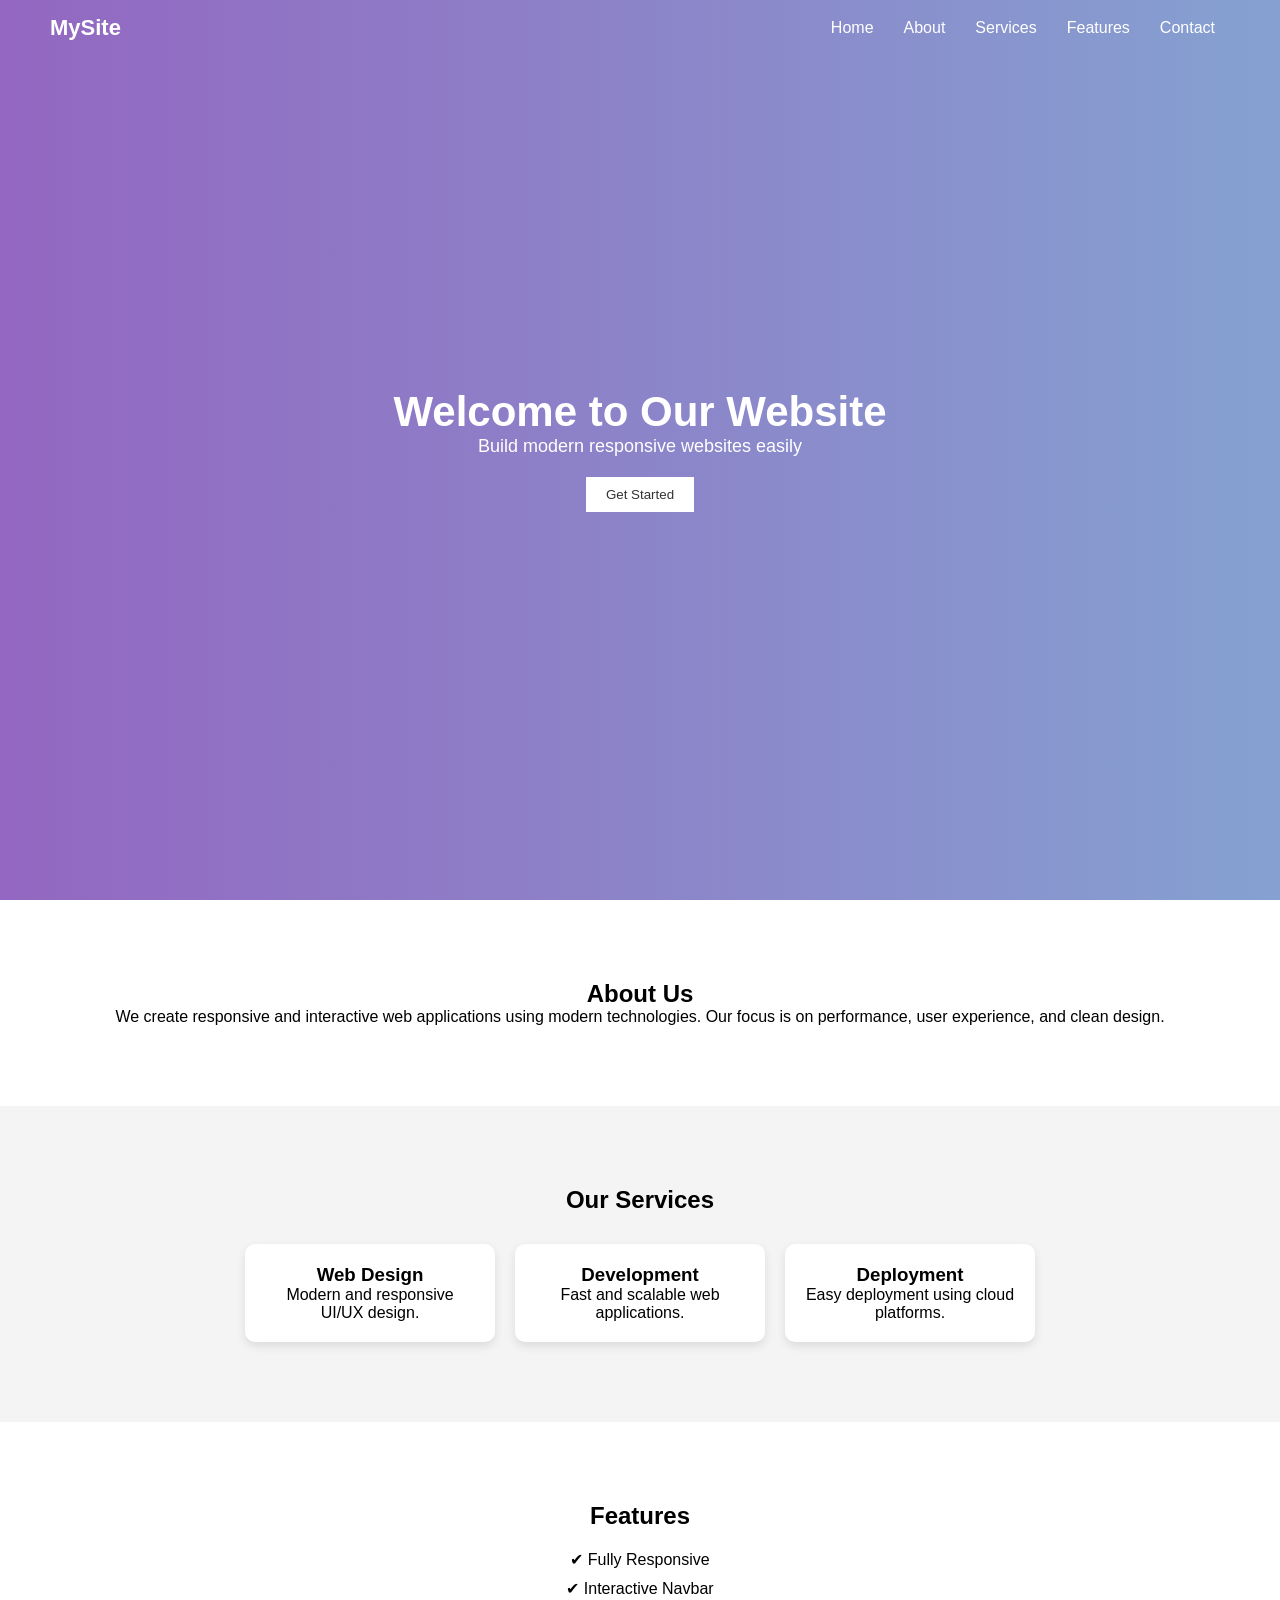
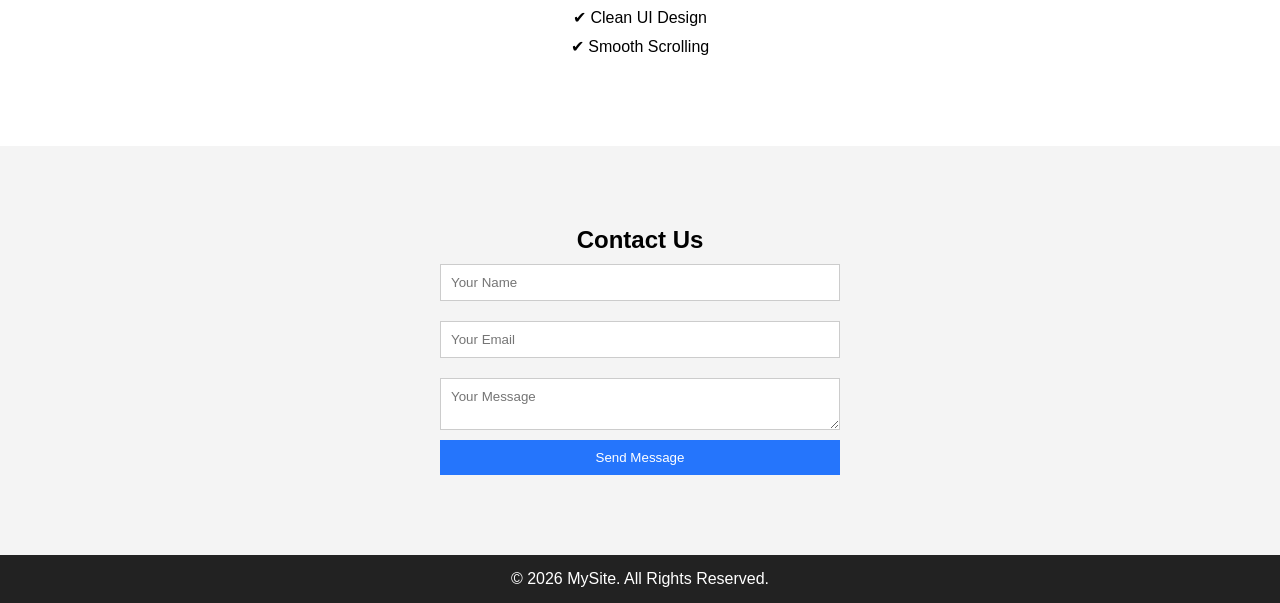
<file: Level1_Task2_LandingPage/index.html>
<!DOCTYPE html>
<html lang="en">
<head>
  <meta charset="UTF-8">
  <title>Responsive Landing Page</title>
  <meta name="viewport" content="width=device-width, initial-scale=1.0">
  <link rel="stylesheet" href="style.css">
</head>
<body>

<nav id="navbar">
  <div class="logo">MySite</div>
  <ul>
    <li><a href="#home">Home</a></li>
    <li><a href="#about">About</a></li>
    <li><a href="#services">Services</a></li>
    <li><a href="#features">Features</a></li>
    <li><a href="#contact">Contact</a></li>
  </ul>
</nav>

<section id="home" class="hero">
  <h1>Welcome to Our Website</h1>
  <p>Build modern responsive websites easily</p>
  <button>Get Started</button>
</section>

<section id="about" class="section">
  <h2>About Us</h2>
  <p>
    We create responsive and interactive web applications using modern technologies.
    Our focus is on performance, user experience, and clean design.
  </p>
</section>

<section id="services" class="section gray">
  <h2>Our Services</h2>
  <div class="cards">
    <div class="card">
      <h3>Web Design</h3>
      <p>Modern and responsive UI/UX design.</p>
    </div>
    <div class="card">
      <h3>Development</h3>
      <p>Fast and scalable web applications.</p>
    </div>
    <div class="card">
      <h3>Deployment</h3>
      <p>Easy deployment using cloud platforms.</p>
    </div>
  </div>
</section>

<section id="features" class="section">
  <h2>Features</h2>
  <ul class="features">
    <li>✔ Fully Responsive</li>
    <li>✔ Interactive Navbar</li>
    <li>✔ Clean UI Design</li>
    <li>✔ Smooth Scrolling</li>
  </ul>
</section>

<section id="contact" class="section gray">
  <h2>Contact Us</h2>
  <form>
    <input type="text" placeholder="Your Name" required>
    <input type="email" placeholder="Your Email" required>
    <textarea placeholder="Your Message"></textarea>
    <button type="submit">Send Message</button>
  </form>
</section>

<footer>
  <p>© 2026 MySite. All Rights Reserved.</p>
</footer>

<script src="script.js"></script>
</body>
</html>
</file>
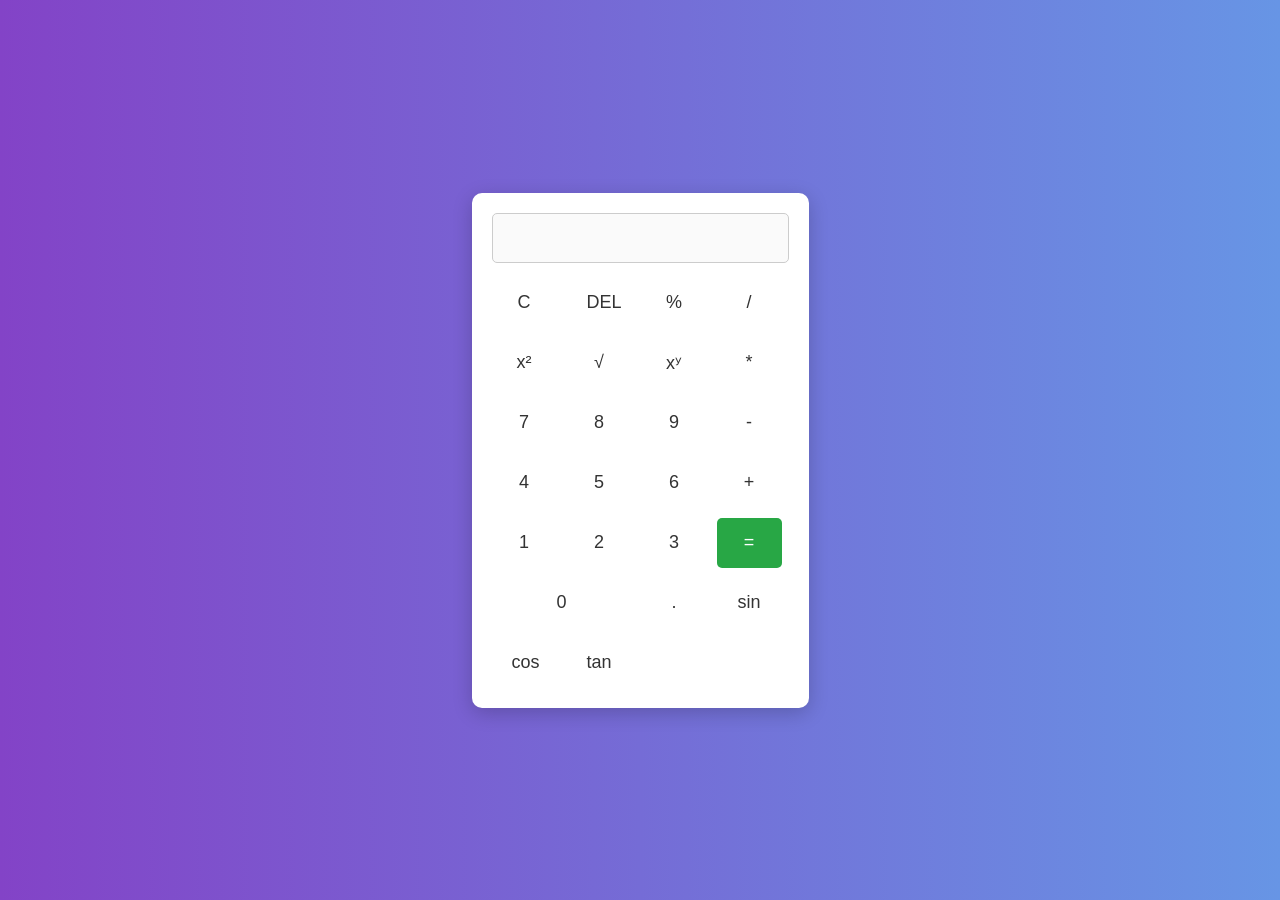
<file: Level1_Task3_Calculator/index.html>
<!DOCTYPE html>
<html lang="en">
<head>
  <meta charset="UTF-8">
  <title>Calculator</title>
  <meta name="viewport" content="width=device-width, initial-scale=1.0">
  <link rel="stylesheet" href="style.css">
</head>
<body>
<div class="calculator">
  <input type="text" id="display" disabled>

  <div class="buttons">
    <button onclick="clearDisplay()">C</button>
    <button onclick="deleteLast()">DEL</button>
    <button onclick="append('%')">%</button>
    <button onclick="append('/')">/</button>

    <button onclick="square()">x²</button>
    <button onclick="sqrt()">√</button>
    <button onclick="append('**')">xʸ</button>
    <button onclick="append('*')">*</button>

    <button onclick="append('7')">7</button>
    <button onclick="append('8')">8</button>
    <button onclick="append('9')">9</button>
    <button onclick="append('-')">-</button>

    <button onclick="append('4')">4</button>
    <button onclick="append('5')">5</button>
    <button onclick="append('6')">6</button>
    <button onclick="append('+')">+</button>

    <button onclick="append('1')">1</button>
    <button onclick="append('2')">2</button>
    <button onclick="append('3')">3</button>
    <button onclick="calculate()" class="equal">=</button>

    <button onclick="append('0')" class="zero">0</button>
    <button onclick="append('.')">.</button>

    <button onclick="sin()">sin</button>
    <button onclick="cos()">cos</button>
    <button onclick="tan()">tan</button>
  </div>
</div>
</div>
<script src="script.js"></script>
</body>
</html>
</file>
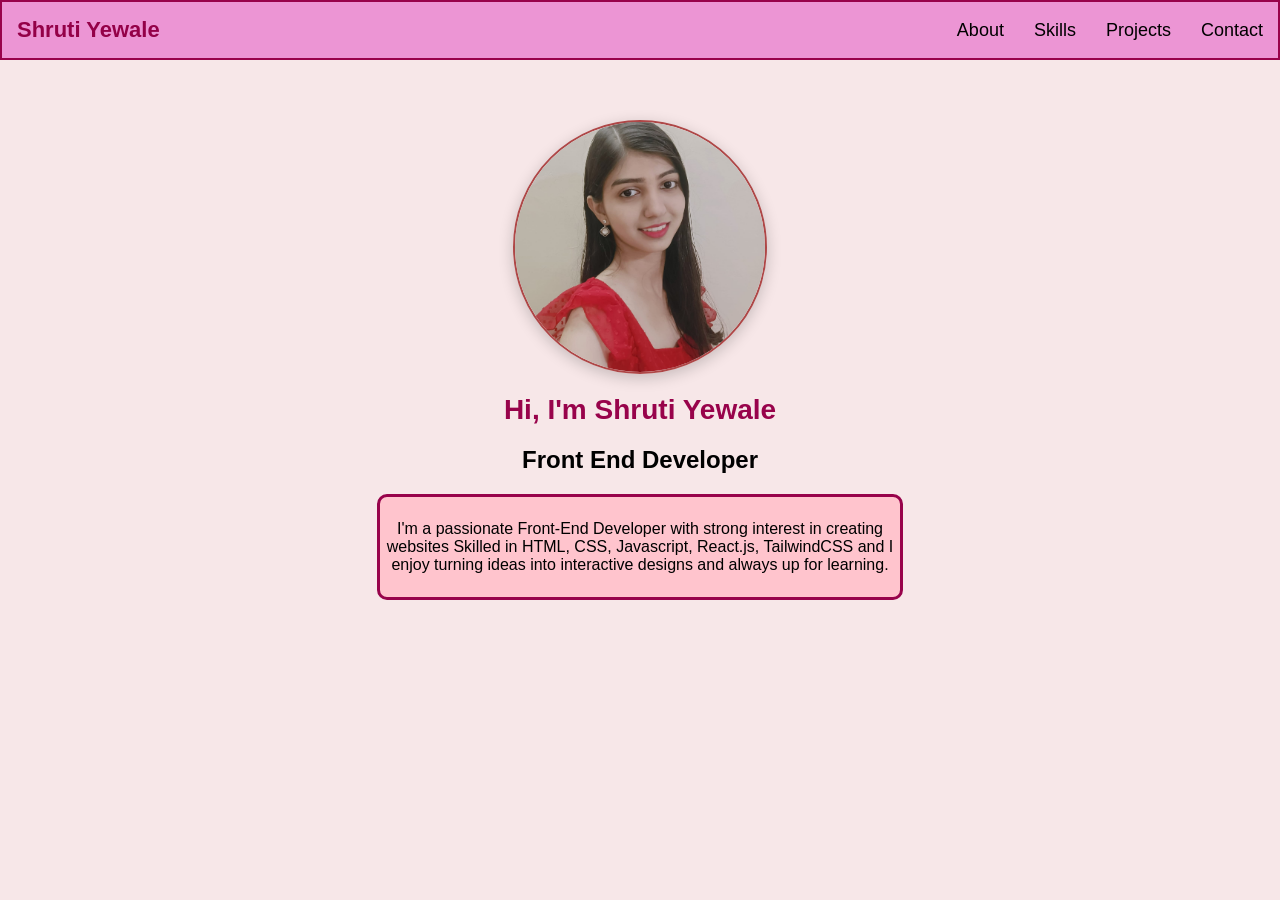
<file: Level1_Task1_Portfolio/portfolioweb-main/index.html>
<!DOCTYPE html>
<html lang="en">

<head>
  <meta charset="UTF-8">
  <meta name="viewport" content="width=device-width, initial-scale=1.0">
  <title>My Portfolio</title>
  <style>
    body {
      margin: 0;
      font-family: Arial, sans-serif;
      background-color: rgb(247, 231, 232);
    }

    .menu {
      display: flex;
      justify-content: space-between;
      align-items: center;
      padding: 15px;
      background-color: #ec95d4;
      border: 2px solid rgb(152, 3, 75);
      flex-wrap: wrap;
    }

    .name {
      font-size: 22px;
      font-weight: bold;
      color: rgb(148, 1, 72);
    }

    .links {
      display: flex;
      gap: 30px;
      flex-wrap: wrap;
    }

    .links a {
      text-decoration: none;
      color: black;
      font-size: 18px;
    }

    .links a:hover {
      color: blue;
    }

    .photo {
      display: flex;
      justify-content: center;
      margin-top: 60px;
    }

    .photo img {
      width: 250px;
      height: 250px;
      border-radius: 50%;
      object-fit: cover;
      box-shadow: 0 4px 15px rgba(0, 0, 0, 0.2);
      border: 2px solid rgb(174, 71, 71);
    }

    .headline {
      text-align: center;
      margin-top: 20px;
      font-size: 28px;
      font-weight: bold;
      color: rgb(152, 3, 75);
    }

    .headline2 {
      text-align: center;
    }

    .para-wrap {
      opacity: 0;
      animation: fadeIn 1s ease forwards;
    }

    .para-main {
      background: rgb(255, 196, 205);
      width: 520px;
      height: 100px;
      display: flex;
      justify-content: center;
      align-items: center;
      margin: 20px auto;
      text-align: center;
      border: 3px solid rgb(152, 3, 75);
      border-radius: 10px;

      transition: transform 0.3s ease; 
    }

    .para-main:hover {
      transform: translateY(-5px);
    }

    @media (max-width: 768px) {
      .menu {
        flex-direction: column;
        align-items: center;
      }

      .links {
        justify-content: center;
        gap: 15px;
        margin-top: 10px;
      }

      .para-main {
        max-width: 95%;
      }
    }

    @media (max-width: 480px) {
      .links {
        flex-direction: column;
        align-items: center;
        gap: 10px;
      }

      .para-main {
        max-width: 90%;
      }
    }

    @keyframes fadeIn {
      from {
        opacity: 0;
        transform: translateY(20px);
      }

      to {
        opacity: 1;
        transform: translateY(0);
      }
    }

    .fade-in {
      opacity: 0;
      animation: fadeIn 1s ease forwards;
    }

    .delay1 {
      animation-delay: 0.3s;
    }

    .delay2 {
      animation-delay: 0.6s;
    }

    .delay3 {
      animation-delay: 0.9s;
    }

    .delay4 {
      animation-delay: 1.2s;
    }

    .delay5 {
      animation-delay: 1.5s;
    }
  </style>
</head>

<body>
  <div class="menu fade-in delay1">
    <div class="name">Shruti Yewale</div>
    <div class="links">
      <a href="index.html">About</a>
      <a href="skills.html">Skills</a>
      <a href="project.html">Projects</a>
      <a href="contact.html">Contact</a>
    </div>
  </div>

  <div class="photo fade-in delay2">
    <img src="photo img.jpg" alt="Profile Photo">
  </div>
  <h1 class="headline fade-in delay3">Hi, I'm Shruti Yewale</h1>
  <h2 class="headline2 fade-in delay4">Front End Developer</h2>

  <div class="para-wrap fade-in delay5">
    <div class="para-main">
      <p>I'm a passionate Front-End Developer with strong interest in creating websites Skilled in HTML, CSS,
        Javascript, React.js, TailwindCSS and I enjoy turning ideas into interactive designs and always up for
        learning.</p>
    </div>
  </div>
</body>

</html>
</file>
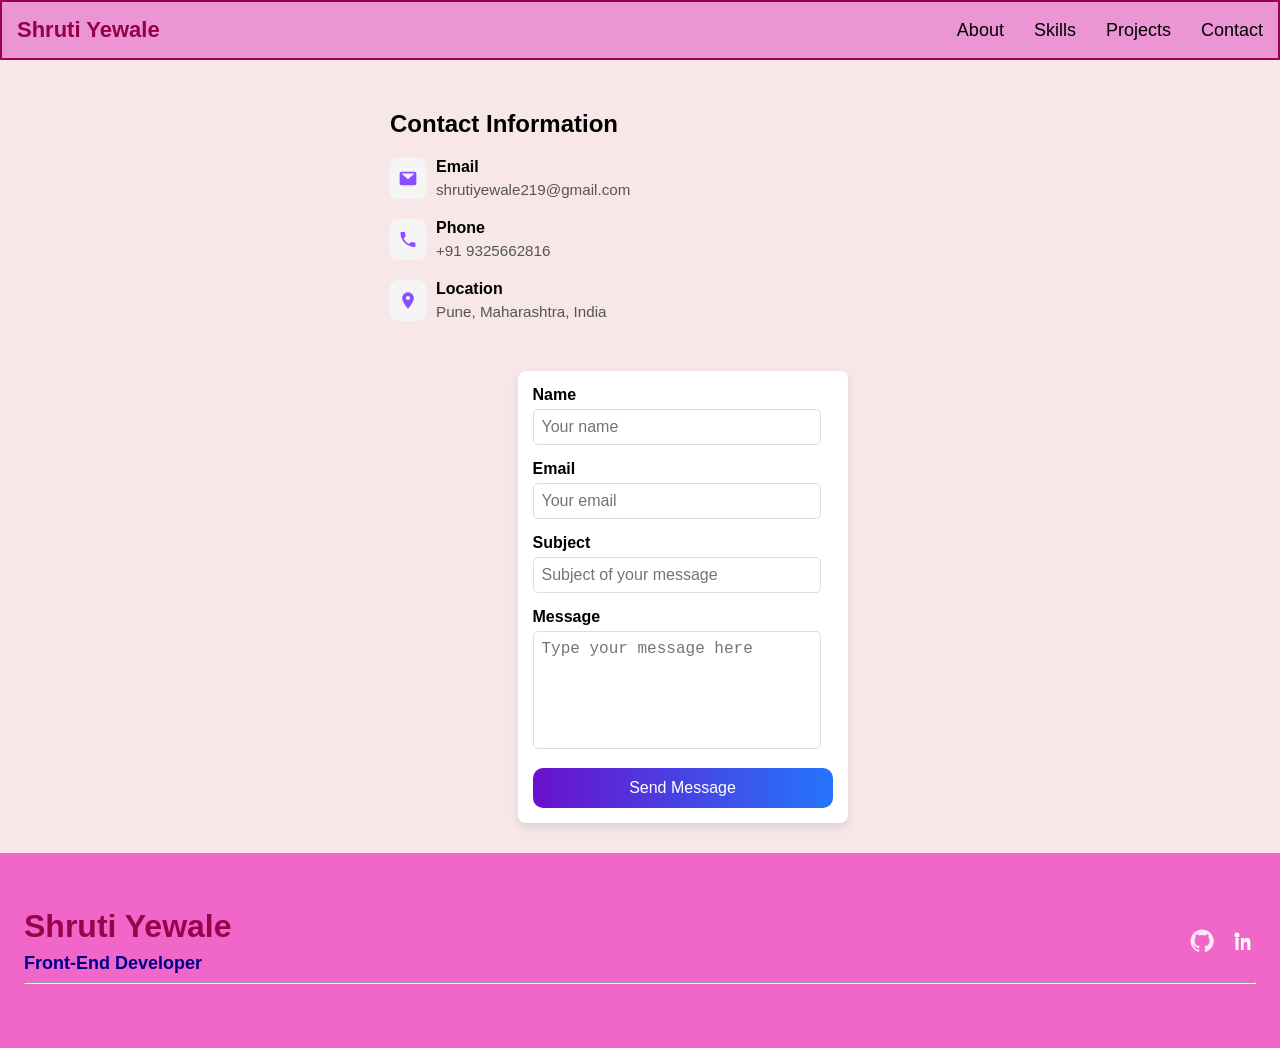
<file: Level1_Task1_Portfolio/portfolioweb-main/contact.html>
<!DOCTYPE html>
<html lang="en">

<head>
  <meta charset="UTF-8">
  <meta name="viewport" content="width=device-width, initial-scale=1.0">
  <title>Contact Information</title>
  <style>
    body {
      font-family: Arial, sans-serif;
      background-color: rgb(247, 231, 232);
      margin: 0;
    }

    #menu {
      display: flex;
      justify-content: space-between;
      align-items: center;
      padding: 15px;
      background-color: #ec95d4;
      border: 2px solid rgb(152, 3, 75);
    }

    #name {
      font-size: 22px;
      font-weight: bold;
      color: rgb(148, 1, 72);
    }

    #email-under-name {
      font-size: 14px;
      color: #333;
    }

    #name-email {
      font-size: 14px;
      font-weight: normal;
      color: #333;
    }

    #links {
      display: flex;
      gap: 30px;
    }

    #links a {
      text-decoration: none;
      color: black;
      font-size: 18px;
    }

    #links a:hover {
      color: blue;
    }

    #name-section {
      display: flex;
      flex-direction: column;
      line-height: 1.2;
    }

    #menu-email {
      font-size: 14px;
      color: #333;
    }

    #contact-section {
      max-width: 500px;
      margin: 50px auto;
      margin-right: 390px;
    }

    #email-item,
    #phone-item,
    #location-item {
      display: flex;
      align-items: center;
      margin-bottom: 20px;
    }

    #email-icon,
    #phone-icon,
    #location-icon {
      background-color: #f5f5f5;
      padding: 8px;
      border-radius: 8px;
      margin-right: 10px;
      display: flex;
      align-items: center;
      justify-content: center;
    }

    #email-icon svg,
    #phone-icon svg,
    #location-icon svg {
      width: 20px;
      height: 25px;
      fill: #8a4dff;
    }

    #email-details,
    #phone-details,
    #location-details {
      display: flex;
      flex-direction: column;
    }

    #email-label,
    #phone-label,
    #location-label {
      font-size: 1em;
      font-weight: bold;
      margin-bottom: 5px;
    }

    #email-text,
    #phone-text,
    #location-text {
      font-size: 0.95em;
      color: #555;
    }

    #contact-form {
      background: #fff;
      padding: 15px;
      border-radius: 8px;
      box-shadow: 0 4px 8px rgba(0, 0, 0, 0.1);
      width: 300px;
      margin-right: -85px;
    }

    #form-group {
      margin-bottom: 15px;
    }

    #form-label {
      display: block;
      font-weight: bold;
      margin-bottom: 5px;
    }

    #form-input,
    #form-textarea {
      width: 90%;
      padding: 8px;
      border: 1px solid #ddd;
      border-radius: 5px;
      font-size: 1rem;
    }

    #form-textarea {
      height: 100px;
      resize: none;
    }

    #form-row div {
      flex: 1;
    }

    #form-button {
      width: 100%;
      background: linear-gradient(to right, #6a11cb, #2575fc);
      color: white;
      height: 40px;
      border-radius: 10px;
      font-size: medium;
      border: #6a11cb;
    }

    #contact-section-form {
      display: flex;
      justify-content: center;
    }

    .wrap {
      max-width: 1500px;
      margin: 0 auto;
      padding: 56px 24px;
      background-color: #f067c9;
    }

    header {
      display: flex;
      align-items: center;
      justify-content: space-between;
      gap: 100px;
    }

    .title {
      line-height: 1.1;
    }

    .name {
      margin: 0 0 10px;
      color: rgb(152, 3, 75);
    }

    .tagline {
      margin: 0;
      color: darkblue;
      font-weight: bold;
      font-size: large;
    }

    .icons {
      display: flex;
      gap: 18px;
      align-items: center;
      flex-shrink: 0;
    }

    .icons a {
      display: inline-flex;
      align-items: center;
      gap: 6px;
      text-decoration: none;
      opacity: .85;
      color: rgb(165, 39, 39);
    }

    .icons a:hover {
      transform: scale(1.1);
      opacity: 1;
    }

    .icons img {
      width: 28px;
      height: 28px;
      border-radius: 50%;
    }

    form {
      margin-bottom: 30px;
    }

    .icons svg {
      fill: rgb(255, 255, 255);
    }

    .icons svg:hover {
      fill: #000;
    }

    @media (max-width: 768px) {
      #menu {
        flex-direction: column;
        align-items: flex-start;
      }

      #links {
        flex-direction: column;
        gap: 10px;
        margin-top: 10px;
      }

      #contact-section {
        margin: 20px auto;
        padding: 0 10px;
        max-width: 100%;
      }

      #contact-form {
        width: 100%;
        margin: 20px auto;
      }

      header {
        flex-direction: column;
        gap: 20px;
        text-align: center;
      }

      .icons {
        justify-content: center;
      }
    }

    @media (max-width: 480px) {
      #name {
        font-size: 18px;
      }

      #links a {
        font-size: 16px;
      }

      #form-input,
      #form-textarea {
        width: 100%;
      }
    }

    @keyframes fadeIn {
      from {
        opacity: 0;
        transform: translateY(20px);
      }

      to {
        opacity: 1;
        transform: translateY(0);
      }
    }

    .fade-in {
      opacity: 0;
      animation: fadeIn 1s ease forwards;
    }

    .delay1 {
      animation-delay: 0.3s;
    }

    .delay2 {
      animation-delay: 0.6s;
    }

    .delay3 {
      animation-delay: 0.9s;
    }

    .delay4 {
      animation-delay: 1.2s;
    }

    .delay5 {
      animation-delay: 1.5s;
    }

    .delay6 {
      animation-delay: 1.8s;
    }

    .delay7 {
      animation-delay: 2.1s;
    }
  </style>
</head>

<body>
  <div id="menu">
    <div id="name">Shruti Yewale</div>
    <div id="links">
      <a href="index.html">About</a>
      <a href="skills.html">Skills</a>
      <a href="project.html">Projects</a>
      <a href="contact.html">Contact</a>
    </div>
  </div>

  <div id="contact-section">
    <h2 id="contact-heading" class="fade-in delay1">Contact Information</h2>

    <div id="email-item" class="fade-in delay2">
      <div id="email-icon">
        <svg xmlns="http://www.w3.org/2000/svg" viewBox="0 0 24 24">
          <path
            d="M20 4H4a2 2 0 0 0-2 2v12a2 2 0 0 0 2 2h16a2 2 0 0 0 2-2V6a2 2 0 0 0-2-2zm0 2v.01L12 13 4 6.01V6h16z" />
        </svg>
      </div>
      <div id="email-details">
        <strong id="email-label">Email</strong>
        <span id="email-text">shrutiyewale219@gmail.com</span>
      </div>
    </div>

    <div id="phone-item" class="fade-in delay3">
      <div id="phone-icon">
        <svg xmlns="http://www.w3.org/2000/svg" viewBox="0 0 24 24">
          <path
            d="M6.6 10.8a15.05 15.05 0 0 0 6.6 6.6l2.2-2.2a1 1 0 0 1 1-.24 11.36 11.36 0 0 0 3.56.56 1 1 0 0 1 1 1V20a1 1 0 0 1-1 1A17 17 0 0 1 3 4a1 1 0 0 1 1-1h3.5a1 1 0 0 1 1 1c0 1.21.19 2.39.56 3.56a1 1 0 0 1-.24 1l-2.22 2.24z" />
        </svg>
      </div>
      <div id="phone-details">
        <strong id="phone-label">Phone</strong>
        <span id="phone-text">+91 9325662816</span>
      </div>
    </div>

    <div id="location-item" class="fade-in delay4">
      <div id="location-icon">
        <svg xmlns="http://www.w3.org/2000/svg" viewBox="0 0 24 24">
          <path
            d="M12 2a7 7 0 0 0-7 7c0 5.25 7 13 7 13s7-7.75 7-13a7 7 0 0 0-7-7zm0 9.5a2.5 2.5 0 1 1 0-5 2.5 2.5 0 0 1 0 5z" />
        </svg>
      </div>
      <div id="location-details">
        <strong id="location-label">Location</strong>
        <span id="location-text">Pune, Maharashtra, India</span>
      </div>
    </div>
  </div>

  <section id="contact-section-form" class="fade-in delay5">
    <form id="contact-form" class="fade-in delay6">
      <div id="form-row">
        <div id="form-group">
          <label id="form-label">Name</label>
          <input type="text" id="form-input" placeholder="Your name">
        </div>
        <div id="form-group">
          <label id="form-label">Email</label>
          <input type="email" id="form-input" placeholder="Your email">
        </div>
      </div>

      <div id="form-group">
        <label id="form-label">Subject</label>
        <input type="text" id="form-input" placeholder="Subject of your message">
      </div>

      <div id="form-group">
        <label id="form-label">Message</label>
        <textarea id="form-textarea" placeholder="Type your message here"></textarea>
      </div>

      <button type="submit" id="form-button">Send Message</button>
    </form>
  </section>
  </div>
  <div class="wrap fade-in delay7">
    <header>
      <div class="title">
        <h1 class="name">Shruti Yewale</h1>
        <p class="tagline">Front-End Developer</p>
      </div>


      <nav class="icons">

        <a href="https://github.com/">

          <svg xmlns="http://www.w3.org/2000/svg" viewBox="0 0 24 24" fill="#A7B0BE" width="24" height="24">
            <path
              d="M12 .5a11.5 11.5 0 0 0-3.64 22.41c.58.11.79-.25.79-.56v-2.02c-3.22.7-3.9-1.4-3.9-1.4-.52-1.32-1.28-1.67-1.28-1.67-1.05-.72.08-.7.08-.7 1.16.08 1.77 1.2 1.77 1.2 1.03 1.77 2.71 1.26 3.37.96.1-.75.4-1.26.73-1.55-2.57-.29-5.27-1.29-5.27-5.74 0-1.27.46-2.31 1.2-3.12-.12-.29-.52-1.47.11-3.06 0 0 .98-.31 3.21 1.19a11.1 11.1 0 0 1 5.85 0c2.23-1.5 3.2-1.19 3.2-1.19.63 1.59.23 2.77.12 3.06.75.81 1.2 1.85 1.2 3.12 0 4.46-2.71 5.44-5.29 5.73.41.35.78 1.04.78 2.1v3.11c0 .31.21.68.8.56A11.5 11.5 0 0 0 12 .5z" />
          </svg>
        </a>

        <svg xmlns="http://www.w3.org/2000/svg" viewBox="0 0 24 24" fill="#A7B0BE" width="24" height="24">
          <path
            d="M4.98 3.5a2.5 2.5 0 1 1 0 5.001 2.5 2.5 0 0 1 0-5zM3.5 9h3v12h-3zM9 9h2.9v1.64h.04c.4-.74 1.37-1.52 2.83-1.52 3.03 0 3.6 1.99 3.6 4.58V21H15.4v-5.35c0-1.28-.02-2.93-1.78-2.93-1.78 0-2.06 1.39-2.06 2.83V21H9z" />
        </svg>
        </a>
      </nav>
    </header>
    <hr>
  </div>
  <script>
    const name = document.getElementById("form-input");
    const email = document.getElementById("form-input");
    const subject = document.getElementById("form-input");
    const formbutton = document.getElementById("form-button");
    const message = document.getElementById("form-textarea");

    document.getElementById("contact-form").addEventListener("submit", (e) => {
      e.preventDefault();

      const name = document.getElementById("form-input").value;
      const email = document.getElementById("form-input").value;
      const subject = document.getElementById("form-input").value;
      const message = document.getElementById("form-textarea").value;

      if (!name || !email || !subject || !message) {
        alert("Please fill the fields");
      } else {
        alert("Form submitted succesfully!");
      }
    });
  </script>



</body>

</html>
</file>
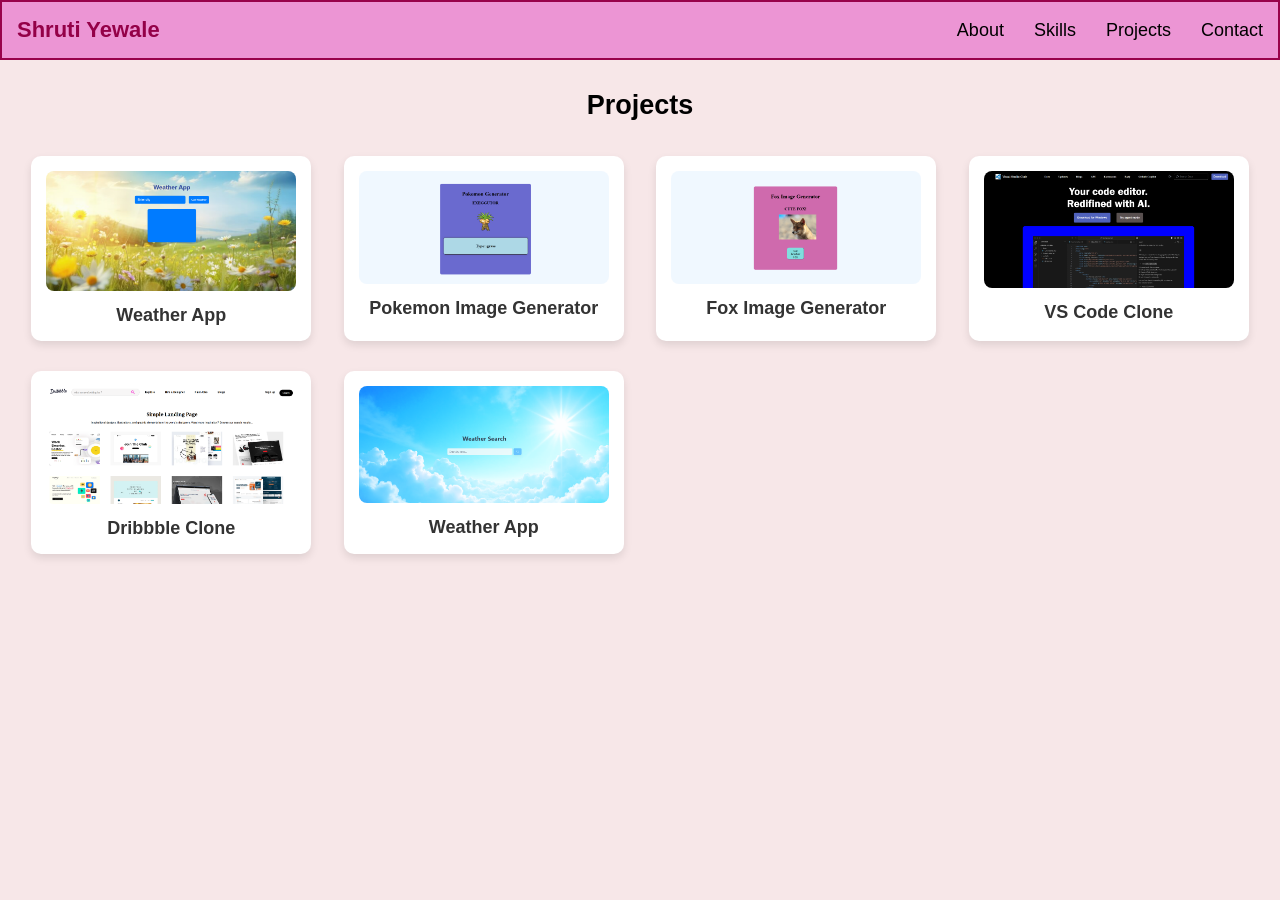
<file: Level1_Task1_Portfolio/portfolioweb-main/project.html>
<!DOCTYPE html>
<html lang="en">

<head>
  <meta charset="UTF-8">
  <meta name="viewport" content="width=device-width, initial-scale=1.0">
  <title>Projects</title>
  <style>
    body {
      font-family: Arial, sans-serif;
      margin: 0;
      background-color: rgb(247, 231, 232);
    }

    .menu {
      display: flex;
      justify-content: space-between;
      align-items: center;
      padding: 15px;
      background-color: #ec95d4;
      border: 2px solid rgb(152, 3, 75);
      flex-wrap: wrap;
    }

    .name {
      font-size: 22px;
      font-weight: bold;
      color: rgb(148, 1, 72);
    }

    .links {
      display: flex;
      gap: 30px;
      flex-wrap: wrap;
    }

    .links a {
      text-decoration: none;
      color: black;
      font-size: 18px;
    }

    .links a:hover {
      color: blue;
    }

    #heading {
      text-align: center;
      margin: 30px 0;
      font-size: large;
    }

    .projects-container {
      display: grid;
      grid-template-columns: repeat(4, 1fr);
      gap: 20px;
      justify-items: center;
      margin: 20px;
      padding: 5px;
    }

    .card {
      background: white;
      border-radius: 10px;
      padding: 15px;
      box-shadow: 0 4px 8px rgba(0, 0, 0, 0.1);
      width: 100%;
      max-width: 250px;
      text-align: center;
      transition: transform 0.3s;

    }

    .card:hover {
      transform: translateY(-5px);
    }

    .card img {
      width: 100%;
      border-radius: 8px;
    }

    .card h2 {
      margin: 10px 0 0 0;
      font-size: 18px;
      color: #333;
    }

    @media (max-width: 1024px) {
      .projects-container {
        grid-template-columns: repeat(2, 1fr);
      }
    }

    @media (max-width: 600px) {
      .menu {
        flex-direction: column;
        text-align: center;
      }

      .links {
        flex-direction: column;
        gap: 10px;
        margin-top: 10px;
      }

      .projects-container {
        grid-template-columns: 1fr;
      }
    }

    @keyframes fadeIn {
      from {
        opacity: 0;
        transform: translateY(20px);
      }

      to {
        opacity: 1;
        transform: translateY(0);
      }
    }

    .fade-in {
      opacity: 0;
      animation: fadeIn 1s ease forwards;
    }

    .delay1 {
      animation-delay: 0.3s;
    }

    .delay2 {
      animation-delay: 0.6s;
    }

    .delay3 {
      animation-delay: 0.9s;
    }

    .delay4 {
      animation-delay: 1.2s;
    }

    .delay5 {
      animation-delay: 1.5s;
    }

    .delay6 {
      animation-delay: 1.8s;
    }

    .delay7 {
      animation-delay: 2.1s
    }

    .delay8 {
      animation-delay: 2.4s;
    }
  </style>
</head>

<body>

  <div class="menu fade-in delay1">
    <div class="name">Shruti Yewale</div>
    <div class="links">
      <a href="index.html">About</a>
      <a href="skills.html">Skills</a>
      <a href="project.html">Projects</a>
      <a href="contact.html">Contact</a>
    </div>
  </div>

  <div id="heading" class="fade-in delay2">
    <h2>Projects</h2>
  </div>

  <div class="projects-container">
    <div class="card fade-in delay3">
      <a href="https://shruti388.github.io/weather-final-boss/">
        <img src="project1.png" alt="Weather App">
      </a>
      <h2>Weather App</h2>
    </div>

    <div class="card fade-in delay4">
      <a href="https://shruti388.github.io/pokemon-Image-Generator/">
        <img src="project2.png" alt="Pokémon Image Generator">
      </a>
      <h2>Pokemon Image Generator</h2>
    </div>

    <div class="card fade-in delay5">
      <a href="https://shruti388.github.io/Fox-Image-generator/">
        <img src="project3.png" alt="Fox Image Generator">
      </a>
      <h2>Fox Image Generator</h2>
    </div>

    <div class="card fade-in delay6">
      <a href=" https://shruti388.github.io/vsFinalBoss/">
        <img src="project4.png" alt="VS Code Clone">
      </a>
      <h2>VS Code Clone</h2>
    </div>
  </div>

  <div class="projects-container">
    <div class="card fade-in delay7">
      <a href="https://shruti388.github.io/dribblefinal/">
        <img src="project5.png" alt="Dribbble Clone">
      </a>
      <h2>Dribbble Clone</h2>
    </div>

    <div class="card fade-in delay8">
      <a href="https://weatherappbyshrutiyewale.netlify.app/">
        <img src="project6.png" alt="Weather App">
      </a>
      <h2>Weather App</h2>
    </div>
  </div>

</body>

</html>
</file>
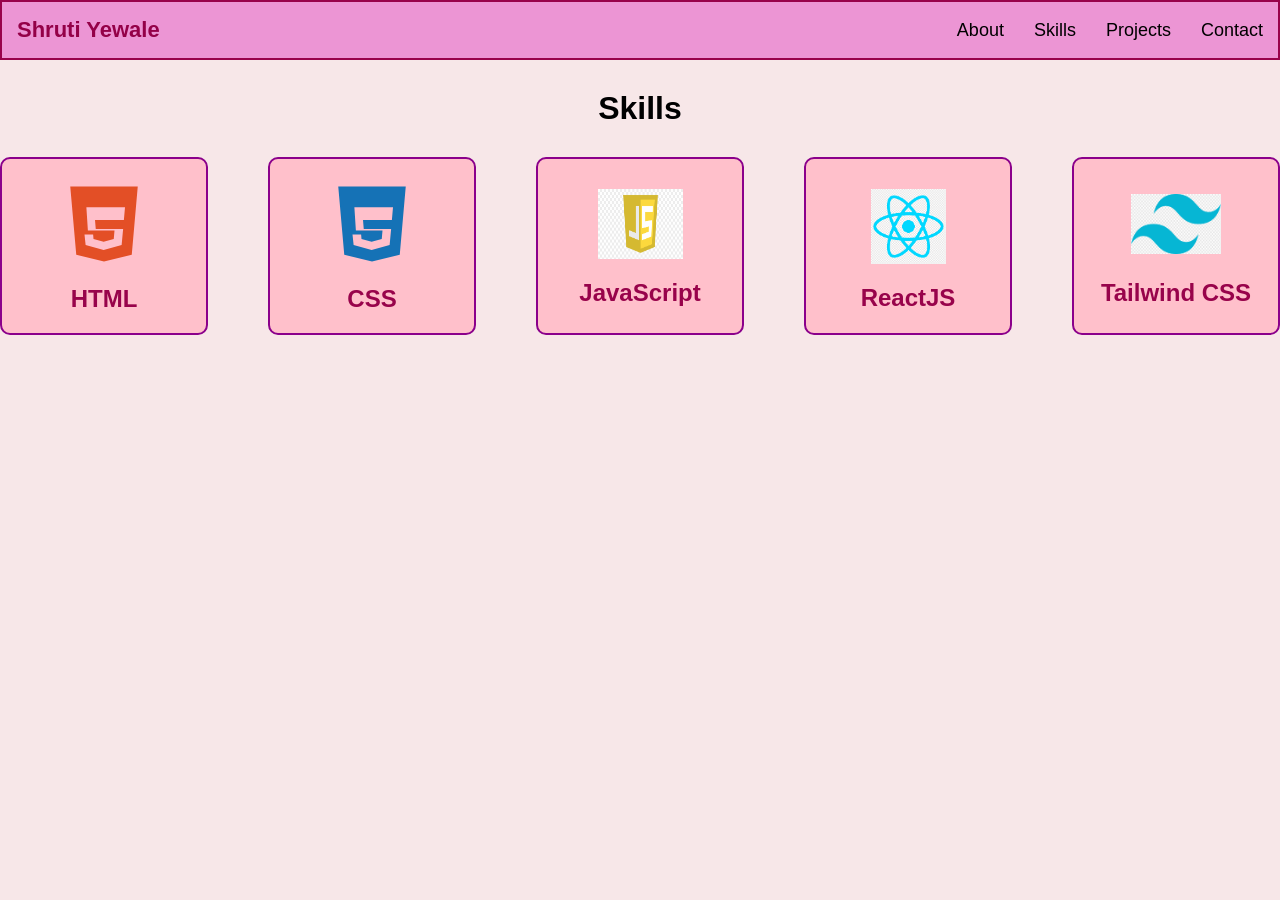
<file: Level1_Task1_Portfolio/portfolioweb-main/skills.html>
<!DOCTYPE html>
<html lang="en">

<head>
  <meta charset="UTF-8">
  <meta name="viewport" content="width=device-width, initial-scale=1.0">
  <title>Skills</title>
  <style>
    body {
      font-family: Arial, sans-serif;
      margin: 0;
      background-color: rgb(247, 231, 232);
    }

    .menu {
      display: flex;
      justify-content: space-between;
      align-items: center;
      padding: 15px;
      background-color: #ec95d4;
      border: 2px solid rgb(152, 3, 75);
    }

    .name {
      font-size: 22px;
      font-weight: bold;
      color: rgb(148, 1, 72);
    }

    .links {
      display: flex;
      gap: 30px;
    }

    .links a {
      text-decoration: none;
      color: black;
      font-size: 18px;
    }

    .links a:hover {
      color: blue;
    }

    #skill {
      text-align: center;
      margin: 30px 0;
    }

    .skills-row {
      display: flex;
      justify-content: center;
      gap: 60px;
      flex-wrap: nowrap;
    }

    .card {
      background: pink;
      padding: 20px;
      text-align: center;
      border: 2px solid darkmagenta;
      border-radius: 10px;
      width: 180px;
      transition: transform 0.2s;
    }

    .card img,
    .card svg {
      width: 90px;
      height: 90px;
      margin-bottom: 12px;
    }

    .card h2 {
      margin: 0;
      font-size: x-large;
      color: rgb(152, 3, 75);
    }

    .card:hover {
      transform: translateY(-5px);
    }

    .card img {
      display: block;
      margin: 0 auto 10px auto;
      width: 75px;
      height: 75px;
      padding: 10px;
    }

    .card.tcss img {
      width: 90px;
      height: 60px;
      padding: 15px;
    }

    .card.css img {
      height: 60px;
      width: 90px;
    }

    .card.js img {
      height: 70px;
      width: 85px;
      padding: 10px;
    }

    .skill-react img {
      padding: 20px;
    }

    @media (max-width: 768px) {
      .menu {
        flex-direction: column;
        text-align: center;
      }

      .links {
        flex-direction: column;
        gap: 15px;
        margin-top: 10px;
      }

      .skills-row {
        flex-wrap: wrap;
        gap: 20px;
      }
    }

    @media (max-width: 480px) {
      .name {
        font-size: 18px;
      }

      .links a {
        font-size: 16px;
      }

      .skills-row {
        flex-direction: column;
        align-items: center;
      }

      .card {
        width: 90%;
        max-width: 250px;
      }
    }

    @keyframes fadeIn {
      from {
        opacity: 0;
        transform: translateY(20px);
      }

      to {
        opacity: 1;
        transform: translateY(0);
      }
    }

    .fade-in {
      opacity: 0;
      animation: fadeIn 1s ease forwards;
    }

    .delay1 {
      animation-delay: 0.3s;
    }

    .delay2 {
      animation-delay: 0.6s;
    }

    .delay3 {
      animation-delay: 0.9s;
    }

    .delay4 {
      animation-delay: 1.2s;
    }

    .delay5 {
      animation-delay: 1.5s;
    }

    .delay6 {
      animation-delay: 1.8s;
    }

    .delay7 {
      animation-delay: 2.1s
    }
  </style>
</head>

<body>
  <div class="menu fade-in delay1">
    <div class="name">Shruti Yewale</div>
    <div class="links">
      <a href="index.html">About</a>
      <a href="skills.html">Skills</a>
      <a href="project.html">Projects</a>
      <a href="contact.html">Contact</a>
    </div>
  </div>

  <div id="skill" class="fade-in delay2">
    <h1>Skills</h1>
  </div>

  <div class="skills-row">
    <div class="card fade-in delay3">
      <svg xmlns="http://www.w3.org/2000/svg" viewBox="0 0 24 24">
        <path fill="#E34F26"
          d="M3 2l1.6 18.2L12 22l7.4-1.8L21 2H3zm14.6 5.5l-.3 3.4H9.6l.2 2.4h7.3l-.4 4.3-4.8 1.3-4.8-1.3-.3-2.8h2.3l.1 1.2 2.7.7 2.7-.7.2-2.3H7.7L7.3 7.5h10.3z"/>
      </svg>
      <h2>HTML</h2>
    </div>

    <div class="card fade-in delay4">
      <svg xmlns="http://www.w3.org/2000/svg" viewBox="0 0 24 24">
        <path fill="#1572B6"
          d="M3 2l1.6 18.2L12 22l7.4-1.8L21 2H3zm14.6 5.5l-.3 3.4H9.6l.2 2.4h7.3l-.4 4.3-4.8 1.3-4.8-1.3-.3-2.8h2.3l.1 1.2 2.7.7 2.7-.7.2-2.3H7.7L7.3 7.5h10.3z"/>
      </svg>
      <h2>CSS</h2>
    </div>

    <div class="card js fade-in delay5">
      <img src="logo3.png" alt="JavaScript Logo">
      <h2>JavaScript</h2>
    </div>

    <div class="card fade-in delay6">
      <img src="logo4.png" alt="React Logo">
      <h2>ReactJS</h2>
    </div>

    <div class="card tcss fade-in delay7">
      <img src="logo5.png" alt="Tailwind CSS Logo">
      <h2>Tailwind CSS</h2>
    </div>
  </div>
</body>

</html>
</file>
<file: Level1_Task2_LandingPage/style.css>
* {
  margin: 0;
  padding: 0;
  box-sizing: border-box;
  font-family: Arial;
}

html {
  scroll-behavior: smooth;
}

/* Navbar */
nav {
  position: fixed;
  width: 100%;
  padding: 15px 50px;
  display: flex;
  justify-content: space-between;
  align-items: center;
  background: transparent;
  transition: 0.3s;
  z-index: 1000;
}

nav.scrolled {
  background: #222;
}

.logo {
  color: white;
  font-size: 22px;
  font-weight: bold;
}

nav ul {
  display: flex;
  list-style: none;
}

nav ul li {
  margin: 0 15px;
}

nav ul li a {
  color: white;
  text-decoration: none;
  transition: 0.3s;
}

nav ul li a:hover {
  color: #00c6ff;
}

/* Hero */
.hero {
  height: 100vh;
  background: linear-gradient(to right, #9367c1, #85a1d1);
  display: flex;
  flex-direction: column;
  justify-content: center;
  align-items: center;
  color: white;
  text-align: center;
  padding: 20px;
}

.hero h1 {
  font-size: 42px;
}

.hero p {
  font-size: 18px;
}

.hero button {
  margin-top: 20px;
  padding: 10px 20px;
  border: none;
  background: white;
  color: #333;
  cursor: pointer;
}

/* Sections */
.section {
  padding: 80px 50px;
  text-align: center;
}

.gray {
  background: #f4f4f4;
}

/* Cards */
.cards {
  display: flex;
  justify-content: center;
  gap: 20px;
  margin-top: 30px;
  flex-wrap: wrap; /* important */
}

.card {
  background: white;
  padding: 20px;
  width: 250px;
  max-width: 90%;
  box-shadow: 0 4px 10px rgba(0,0,0,0.1);
  transition: 0.3s;
}

.card:hover {
  transform: translateY(-10px);
}

/* Features */
.features {
  list-style: none;
  margin-top: 20px;
}

.features li {
  margin: 10px 0;
}

/* Contact */
form {
  display: flex;
  flex-direction: column;
  max-width: 400px;
  width: 90%;
  margin: auto;
}

form input, form textarea {
  margin: 10px 0;
  padding: 10px;
  width: 100%;
}

form button {
  padding: 10px;
  background: #2575fc;
  color: white;
  border: none;
}

/* Footer */
footer {
  background: #222;
  color: white;
  padding: 15px;
  text-align: center;
}

/* ========================= */
/* 📱 MOBILE RESPONSIVE */
/* ========================= */
@media(max-width: 768px) {

  nav {
    padding: 15px 20px;
  }

  nav ul {
    display: none; /* hide menu */
  }

  .hero h1 {
    font-size: 28px;
  }

  .hero p {
    font-size: 16px;
  }

  .section {
    padding: 60px 20px;
  }

  .cards {
    flex-direction: column;
    align-items: center;
  }
}

/* ========================= */
/* 📱 EXTRA SMALL DEVICES */
/* ========================= */
@media(max-width: 480px) {

  .hero h1 {
    font-size: 24px;
  }

  .hero button {
    padding: 8px 15px;
  }

  .logo {
    font-size: 18px;
  }
}


/* ========================= */
/* ✨ HOVER EFFECTS (ADD BELOW) */
/* ========================= */

/* Navbar underline hover */
nav ul li a {
  position: relative;
}

nav ul li a::after {
  content: "";
  position: absolute;
  left: 0;
  bottom: -5px;
  width: 0%;
  height: 2px;
  background: #00c6ff;
  transition: 0.3s;
}

nav ul li a:hover::after {
  width: 100%;
}

nav ul li a:hover {
  color: #00c6ff;
}


/* Hero button hover */
.hero button {
  transition: 0.3s;
}

.hero button:hover {
  background: #00c6ff;
  color: white;
  transform: translateY(-3px);
}


/* Card hover */
.card {
  transition: 0.3s;
  border-radius: 10px;
}

.card:hover {
  transform: translateY(-10px) scale(1.03);
  box-shadow: 0 8px 20px rgba(0,0,0,0.2);
}


/* Feature list hover */
.features li {
  transition: 0.3s;
}

.features li:hover {
  color: #00c6ff;
  transform: translateX(5px);
}


/* Form button hover */
form button {
  transition: 0.3s;
}

form button:hover {
  background: #00c6ff;
  transform: scale(1.05);
}


/* Input focus effect */
form input, form textarea {
  transition: 0.3s;
  border: 1px solid #ccc;
}

form input:focus, form textarea:focus {
  border-color: #00c6ff;
  outline: none;
  box-shadow: 0 0 5px rgba(0,198,255,0.5);
}
</file>
<file: Level1_Task3_Calculator/style.css>
* {
  margin: 0;
  padding: 0;
  box-sizing: border-box;
  font-family: Arial;
}

body {
  height: 100vh;
  display: flex;
  justify-content: center;
  align-items: center;
  background: linear-gradient(to right, #8343c7, #6795e5);
}

.calculator {
  background: white;
  padding: 20px;
  border-radius: 10px;
  box-shadow: 0 5px 20px rgba(0,0,0,0.2);
}

/* Display */
#display {
  width: 100%;
  height: 50px;
  margin-bottom: 15px;
  font-size: 22px;
  text-align: right;
  padding: 10px;
  border: 1px solid #ccc;
  border-radius: 5px;
}

/* Buttons */
.buttons {
  display: grid;
  grid-template-columns: repeat(4, 65px);
  gap: 10px;
}

button {
  height: 50px;
  border: none;
  font-size: 18px;
  cursor: pointer;
  border-radius: 5px;
  background: #f0f0f0;
  transition: 0.2s;
}

button:hover {
  background: #2575fc;
  color: white;
}

/* Equal button */
.equal {
  background: #28a745;
  color: white;
}

.equal:hover {
  background: #218838;
}

/* Zero button */
.zero {
  grid-column: span 2;
}
/* Cells */
.cell {
  width: 100px;
  height: 100px;
  background: white;
  color: #333;
  font-size: 40px;
  display: flex;
  justify-content: center;
  align-items: center;
  cursor: pointer;
  border-radius: 10px;
  transition: 0.3s;
}

.cell:hover {
  background: #00c6ff;
  color: white;
}

/* Button */
button {
  padding: 10px 20px;
  border: none;
  background: white;
  color: #333;
  cursor: pointer;
  border-radius: 5px;
  transition: 0.3s;
}

button:hover {
  background: #00c6ff;
  color: white;
}

/* Responsive */
@media(max-width: 500px) {
  .board {
    grid-template-columns: repeat(3, 80px);
  }

  .cell {
    width: 80px;
    height: 80px;
  }
}
</file>
